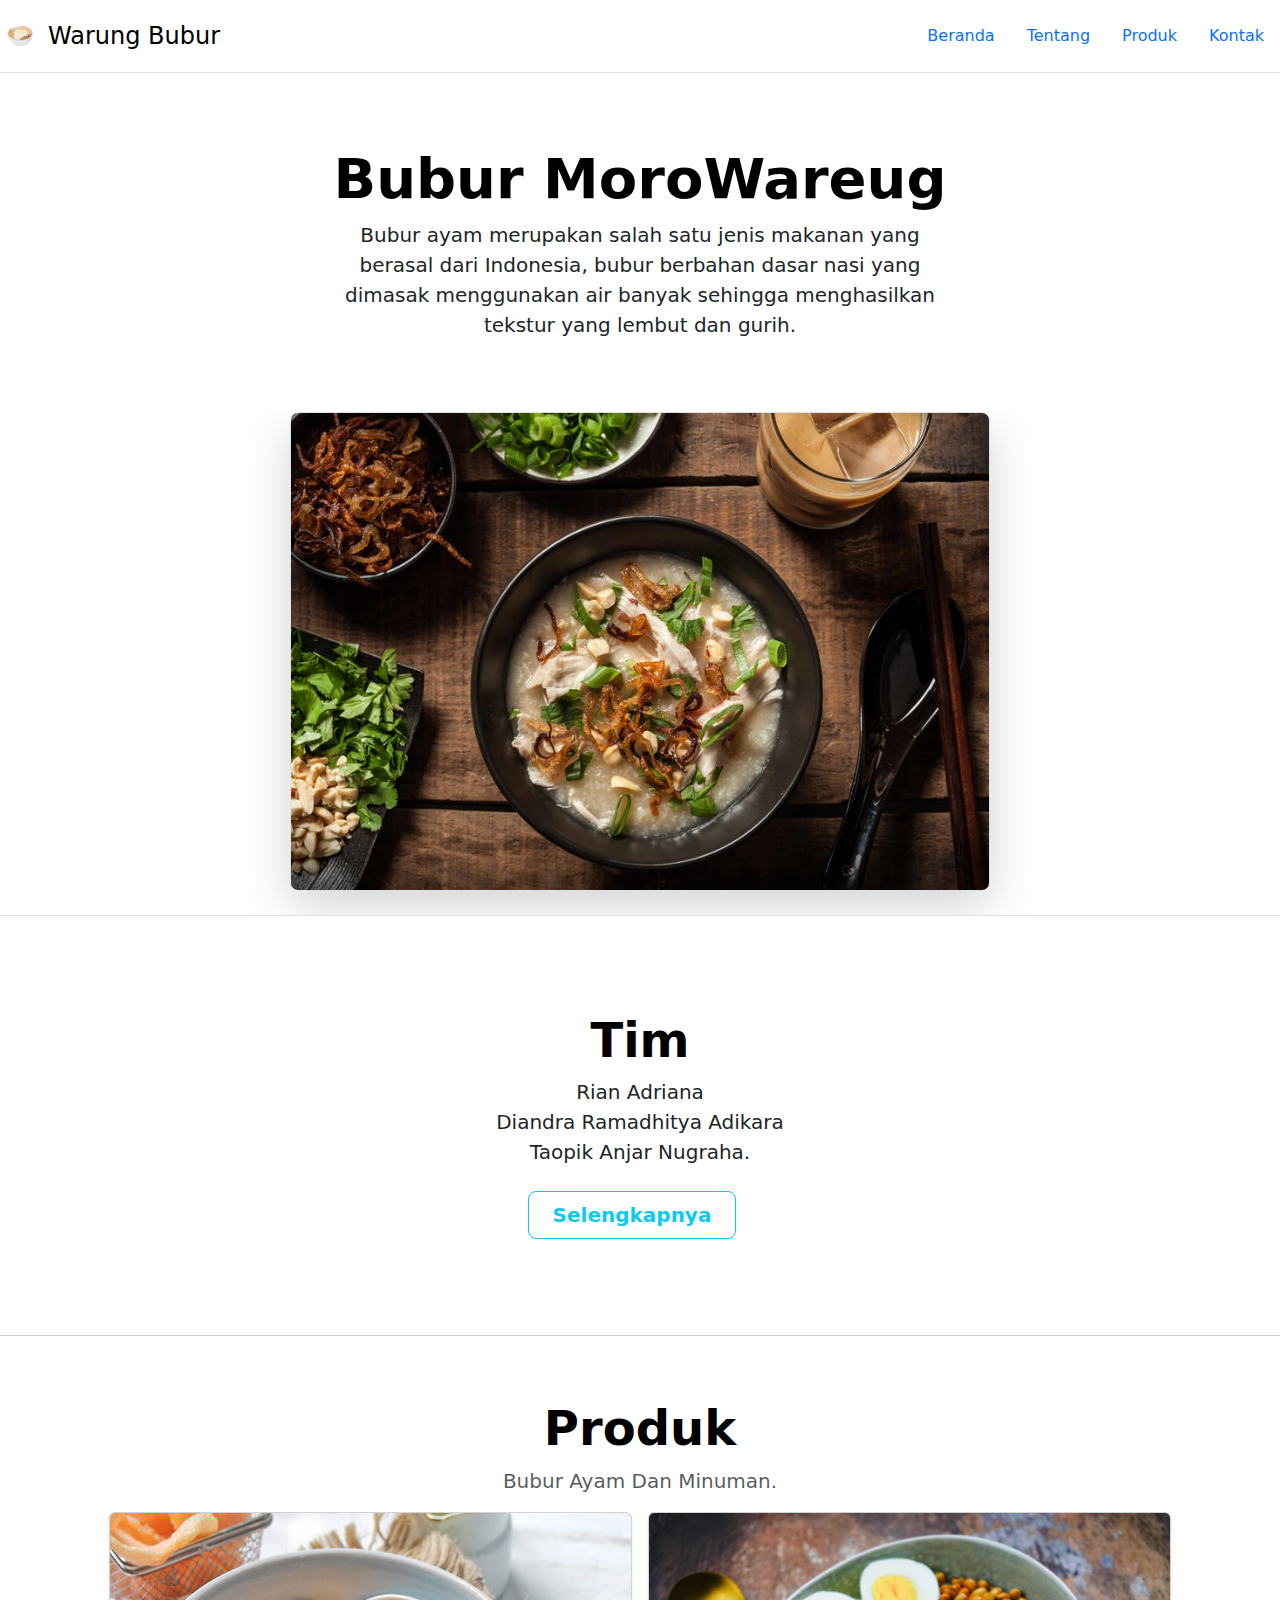
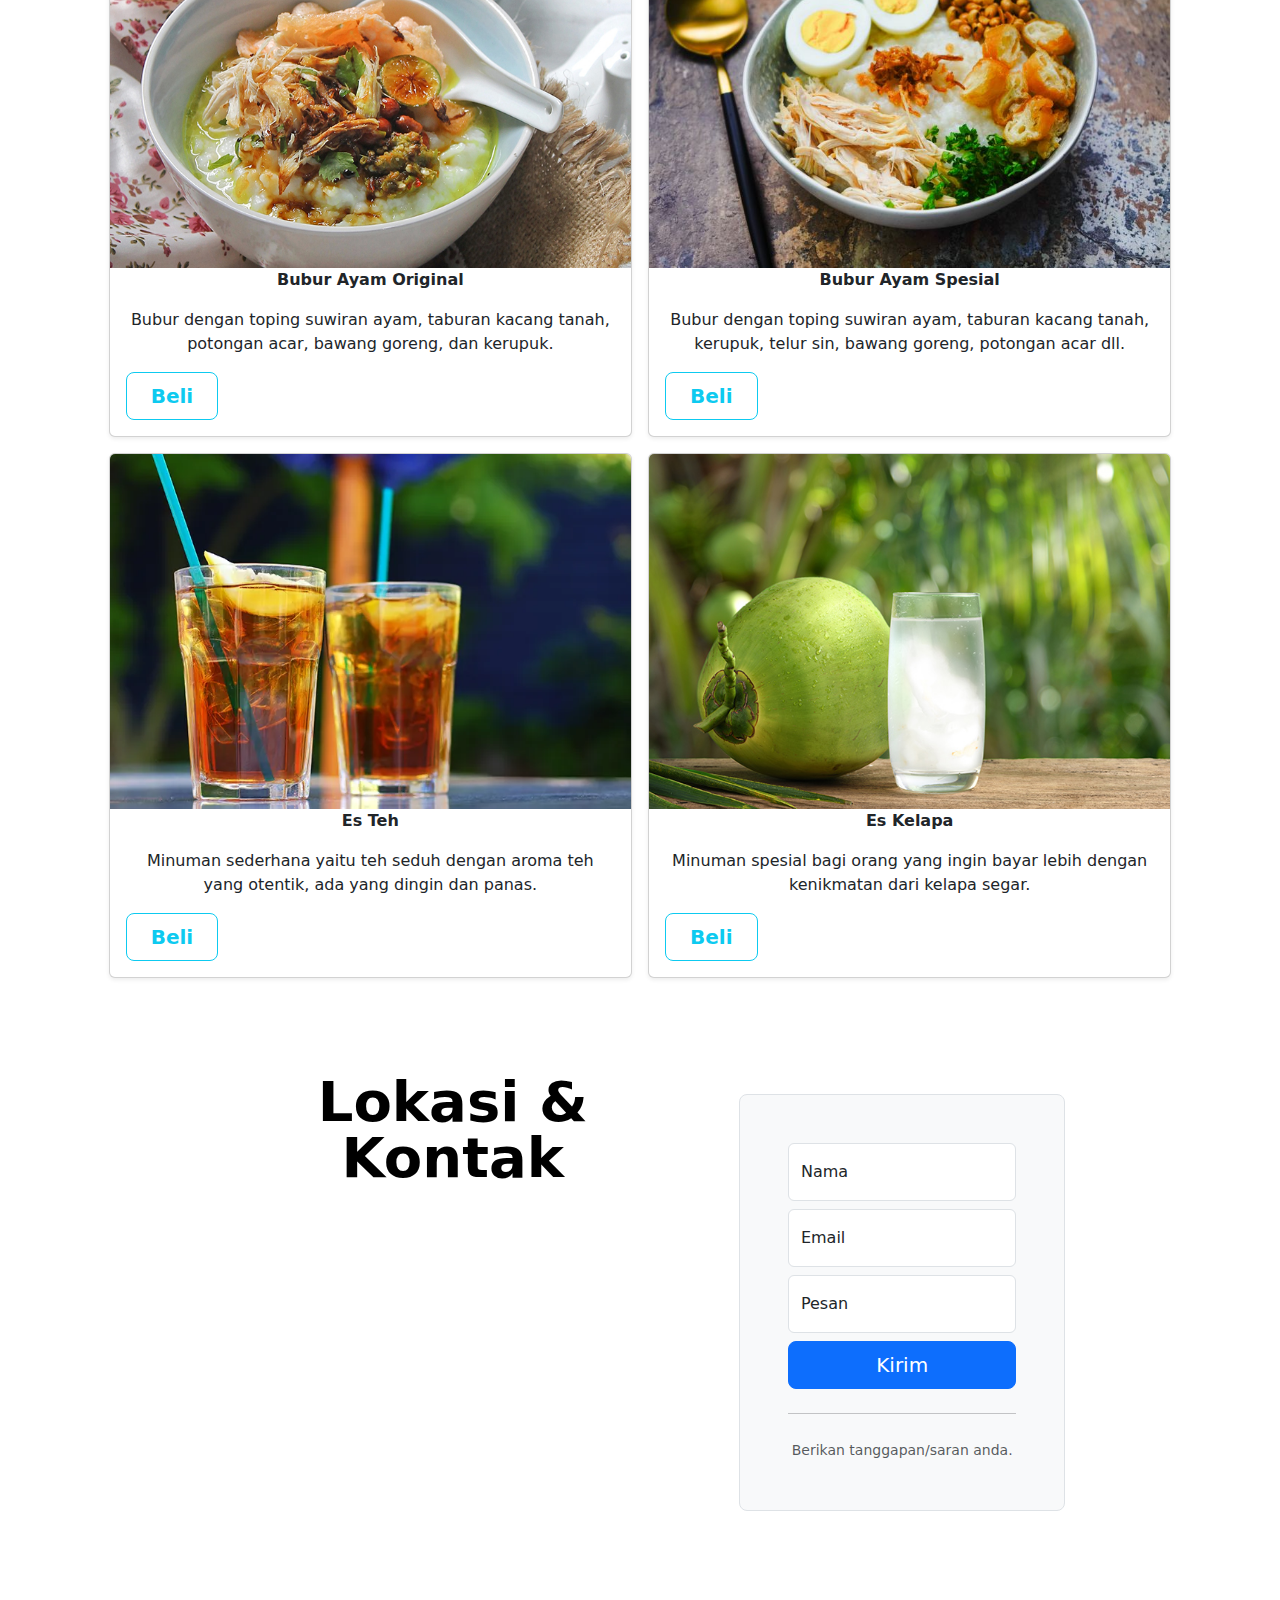
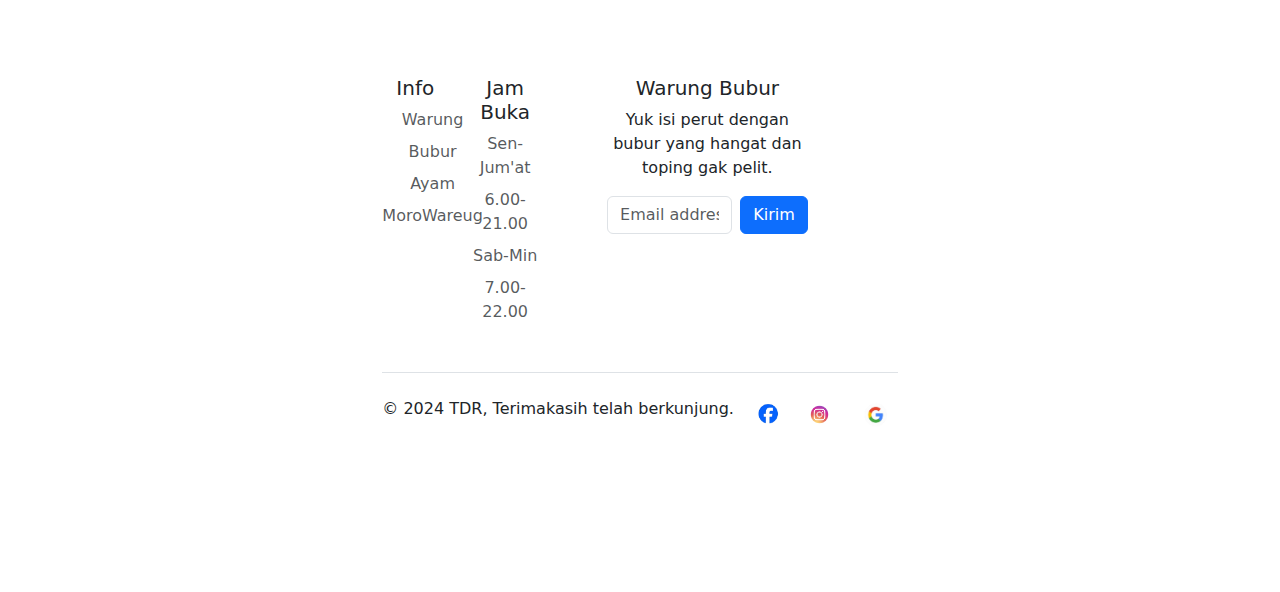
<file: index.html>
<!DOCTYPE html>
<html lang="en">

<head>
    <meta charset="UTF-8">
    <meta http-equiv="X-UA-Compatible" content="IE=edge">
    <meta name="viewport" content="width=device-width, initial-scale=1.0">
    <title>Bubur</title>
    <link rel="stylesheet" href="bootstrap/css/bootstrap.min.css">
    <link rel="stylesheet" type="text/css" href="https://cdn.prinsh.com/NathanPrinsley-textstyle/nprinsh-stext.css"/>

</head>

<body>
    <header class="d-flex flex-wrap justify-content-center py-3 mb-4 border-bottom">
        <a href="/" class="d-flex align-items-center mb-3 mb-md-0 me-md-auto link-body-emphasis text-decoration-none">
            <img src="asset/images/logo.png" class="bi me-2" width="40">
            <use xlink:href="#bootstrap" /></img>
            <span class="fs-4">Warung Bubur</span>
        </a>

        <ul class="nav nav-pills">
            <li class="nav-item"><a href="index.html" class="nav-link">Beranda</a></li>
            <li class="nav-item"><a href="tentang.html" class="nav-link">Tentang</a></li>
            <li class="nav-item"><a href="produk.html" class="nav-link">Produk</a></li>
            <li class="nav-item"><a href="kontak.html" class="nav-link">Kontak</a></li>
        </ul>
    </header>


    <!--Tentang-->
    <div class="px-4 pt-5 text-center border-bottom">
        <div class="nprinsley-text-glitchan"><h1 class="display-4 fw-bold text-body-emphasis">Bubur MoroWareug</h1></div>
        <div class="col-lg-6 mx-auto">
            <p class="lead mb-4">Bubur ayam merupakan salah satu jenis makanan yang berasal dari Indonesia, bubur
                berbahan dasar nasi yang dimasak menggunakan air banyak sehingga menghasilkan tekstur yang lembut dan
                gurih.</p>
            <div class="d-grid gap-2 d-sm-flex justify-content-sm-center mb-5">
            </div>
        </div>
        <div class="overflow-hidden" style="max-height: 100vh;">
            <div class="container px-5">
                <img src="asset/images/menu2.jpg" class="img-fluid border rounded-3 shadow-lg mb-4" alt="Example image"
                    width="700" height="500" loading="lazy">
            </div>
        </div>
    </div>
    <!--Tim-->
    <div class="px-4 py-5 my-5 text-center">
        <h1 class="display-5 fw-bold text-body-emphasis">Tim</h1>
        <div class="col-lg-6 mx-auto">
            <p class="lead mb-4">Rian Adriana <br> Diandra Ramadhitya Adikara <br> Taopik Anjar Nugraha.</p>
            <div class="d-grid gap-2 d-sm-flex justify-content-sm-center">
                <button type="button" class="btn btn-outline-info btn-lg px-4 me-sm-3 fw-bold"><a href="team.html"
                        class="nav-link">Selengkapnya</a></button>
            </div>
        </div>
    </div>
    <hr>

    <!--Produk-->
    <div class="row py-lg-5 text-center">
        <div class="col-lg-10 col-md-8 mx-auto">
            <h1 class="display-5 fw-bold text-body-emphasis">Produk</h1>
            <p class="lead text-body-secondary">Bubur Ayam Dan Minuman.</p>
            <div class="row row-cols-1 row-cols-sm-2 g-3">
                <div class="col">
                    <div class="card shadow-sm">
                        <img class="bd-placeholder-img card-img-top" width="100%" height="355"
                            src="asset/images/menu1.jpg" role="img" aria-label="Placeholder: Thumbnail"
                            preserveAspectRatio="xMidYMid slice" focusable="false">
                        <title>Placeholder</title>
                        <rect width="100%" height="100%" fill="#55595c" /><text x="50%" y="50%" fill="#eceeef"
                            dy=".3em"><strong>Bubur Ayam Original</strong></text></img>
                        <div class="card-body">
                            <p class="card-text">Bubur dengan toping suwiran ayam, taburan kacang tanah, potongan
                                acar, bawang goreng, dan kerupuk.</p>
                            <div class="d-flex justify-content-between align-items-center">
                                <div class="d-grid gap-2 d-sm-flex justify-content-sm-center">
                                    <a href="https://wa.me/6285793773504?text=Halo%2C%20saya%20mau%20pesan"
                                    class="nav-link"><button type="button" class="btn btn-outline-info btn-lg px-4 me-sm-3 fw-bold">Beli</button></a>
                                  </div>
                            </div>
                        </div>
                    </div>
                </div>
                <div class="col">
                    <div class="card shadow-sm">
                        <img class="bd-placeholder-img card-img-top" width="100%" height="355"
                            src="asset/images/menu3.jpg" role="img" aria-label="Placeholder: Thumbnail"
                            preserveAspectRatio="xMidYMid slice" focusable="false">
                        <title>Placeholder</title>
                        <rect width="100%" height="100%" fill="#55595c" /><text x="50%" y="50%" fill="#eceeef"
                            dy=".3em"><strong>Bubur Ayam Spesial</strong></text></img>
                        <div class="card-body">
                            <p class="card-text">Bubur dengan toping suwiran ayam, taburan kacang tanah, kerupuk,
                                telur sin, bawang goreng, potongan acar dll.</p>
                            <div class="d-flex justify-content-between align-items-center">
                                <div class="d-grid gap-2 d-sm-flex justify-content-sm-center">
                                    <a href="https://wa.me/6285793773504?text=Halo%2C%20saya%20mau%20pesan"
                                    class="nav-link"><button type="button" class="btn btn-outline-info btn-lg px-4 me-sm-3 fw-bold">Beli</button></a>
                                  </div>
                            </div>
                        </div>
                    </div>
                </div>
                <div class="col">
                    <div class="card shadow-sm">
                        <img class="bd-placeholder-img card-img-top" width="100%" height="355"
                            src="asset/images/menu4.webp" role="img" aria-label="Placeholder: Thumbnail"
                            preserveAspectRatio="xMidYMid slice" focusable="false">
                        <title>Placeholder</title>
                        <rect width="100%" height="100%" fill="#55595c" /><text x="50%" y="50%" fill="#eceeef"
                            dy=".3em"><strong>Es Teh</strong></text></img>
                        <div class="card-body">
                            <p class="card-text">Minuman sederhana yaitu teh seduh dengan aroma teh yang otentik, ada yang dingin dan
                                panas.</p>
                            <div class="d-flex justify-content-between align-items-center">
                                <div class="d-grid gap-2 d-sm-flex justify-content-sm-center">
                                    <a href="https://wa.me/6285793773504?text=Halo%2C%20saya%20mau%20pesan"
                                    class="nav-link"><button type="button" class="btn btn-outline-info btn-lg px-4 me-sm-3 fw-bold">Beli</button></a>
                                  </div>
                            </div>
                        </div>
                    </div>
                </div>

                <div class="col">
                    <div class="card shadow-sm">
                        <img class="bd-placeholder-img card-img-top" width="100%" height="355"
                            src="asset/images/menu6.jpg" role="img" aria-label="Placeholder: Thumbnail"
                            preserveAspectRatio="xMidYMid slice" focusable="false">
                        <title>Placeholder</title>
                        <rect width="100%" height="100%" fill="#55595c" /><text x="50%" y="50%" fill="#eceeef"
                            dy=".3em"><strong>Es Kelapa</strong></text></img>
                        <div class="card-body">
                            <p class="card-text">Minuman spesial bagi orang yang ingin bayar lebih dengan kenikmatan
                                dari kelapa segar.</p>
                            <div class="d-flex justify-content-between align-items-center">
                                <div class="d-grid gap-2 d-sm-flex justify-content-sm-center">
                                    <a href="https://wa.me/6285793773504?text=Halo%2C%20saya%20mau%20pesan"
                                    class="nav-link"><button type="button" class="btn btn-outline-info btn-lg px-4 me-sm-3 fw-bold">Beli</button></a>
                                  </div>
                            </div>
                        </div>
                    </div>
                </div>



    <!-- CONTACT -->
    <div class="container col-xl-10 col-xxl-8 px-4 py-5">
        <div class="row align-items-center g-lg-5 py-5">
            <div class="col-lg-7 text-center text-lg-start">
                <h1 class="display-4 fw-bold lh-1 text-body-emphasis mb-3 text-center">Lokasi & Kontak
                </h1>
                <div class="col-lg-10 fs-4">
                    <iframe src="https://www.google.com/maps/embed?pb=!3m2!1sid!2sid!4v1701322136020!5m2!1sid!2sid!6m8!1m7!1sTI-H2fX9r-pxX_soaba2JA!2m2!1d-7.649246708893428!2d108.7534797992018!3f109.21527!4f0!5f0.7820865974627469" width="350" height="320" style="border:0;" allowfullscreen="" loading="lazy" referrerpolicy="no-referrer-when-downgrade"></iframe>
                </div>
            </div>
            <div class="col-md-10 mx-auto col-lg-5">
                <form class="p-4 p-md-5 border rounded-3 bg-body-tertiary">
                    <div class="form-floating mb-2">
                        <input type="email" class="form-control" id="floatingInput" placeholder="name@example.com">
                        <label for="floatingInput">Nama</label>
                    </div>
                    <div class="form-floating mb-2">
                        <input type="password" class="form-control" id="floatingPassword" placeholder="Password">
                        <label for="floatingPassword">Email</label>
                    </div>
                    <div class="form-floating mb-2">
                        <input type="password" class="form-control" id="floatingPassword" placeholder="Password">
                        <label for="floatingPassword">Pesan</label>
                    </div>
                    <button class="w-100 btn btn-lg btn-primary" type="submit">Kirim</button>
                    <hr class="my-4">
                    <small class="text-body-secondary">Berikan tanggapan/saran anda.</small>
                </form>
            </div>
        </div>
    </div>

    <!-- FOOTER -->
    <div class="container col md-12">
        <footer class="py-5">
            <div class="row">
                <div class="col-12 col-md-2 mb-3">
                    <h5>Info</h5>
                    <ul class="nav flex-column">
                        <li class="nav-item mb-2"><a href="#" class="nav-link p-0 text-body-secondary">Warung</a></li>
                        <li class="nav-item mb-2"><a href="#" class="nav-link p-0 text-body-secondary">Bubur</a>
                        </li>
                        <li class="nav-item mb-2"><a href="#" class="nav-link p-0 text-body-secondary">Ayam</a>
                        </li>
                        <li class="nav-item mb-2"><a href="#" class="nav-link p-0 text-body-secondary">MoroWareug</a>
                        </li>
                    </ul>
                </div>

                <div class="col-12 col-md-2 mb-3">
                    <h5>Jam Buka</h5>
                    <ul class="nav flex-column">
                        <li class="nav-item mb-2"><a href="#" class="nav-link p-0 text-body-secondary">Sen-Jum'at</a></li>
                        <li class="nav-item mb-2"><a href="#" class="nav-link p-0 text-body-secondary">6.00-21.00</a>
                        </li>
                        <li class="nav-item mb-2"><a href="#" class="nav-link p-0 text-body-secondary">Sab-Min</a></li>
                        <li class="nav-item mb-2"><a href="#" class="nav-link p-0 text-body-secondary">7.00-22.00</a>
                        </li>
                    </ul>
                </div>

                <div class="col-md-5 offset-md-1 mb-3">
                    <form>
                        <h5>Warung Bubur</h5>
                        <p>Yuk isi perut dengan bubur yang hangat dan toping gak pelit.</p>
                        <div class="d-flex flex-column flex-sm-row w-100 gap-2">
                            <label for="newsletter1" class="visually-hidden">Email</label>
                            <input id="newsletter1" type="text" class="form-control" placeholder="Email address">
                            <button class="btn btn-primary" type="submit">Kirim</button>
                        </div>
                    </form>
                </div>
            </div>

            <div class="d-flex flex-column flex-sm-row justify-content-between py-4 my-4 border-top">
                <p>&copy; 2024 TDR, Terimakasih telah berkunjung.</p>
                <ul class="list-unstyled d-flex">
                    <li class="ms-3"><a class="link-body-emphasis" href="https://www.facebook.com/?locale=id_ID"><img src="asset/images/fb.png" class="bi"
                                width="35" height="35"></img></a>
                    </li>
                    <li class="ms-3"><a class="link-body-emphasis" href="https://www.instagram.com/"><img src="asset/images/ig.png" class="bi"
                                width="35" height="35"></img></a>
                    </li>
                    <li class="ms-3"><a class="link-body-emphasis" href="https://www.google.co.id/?hl=id"><img
                                src="asset/images/gg.png" class="bi" width="45" height="35"></img></a></li>
                </ul>
            </div>
        </footer>
    </div>

    <script src="bootstrap/js/bootstrap.min.js"></script>

</body>

</html>
</file>
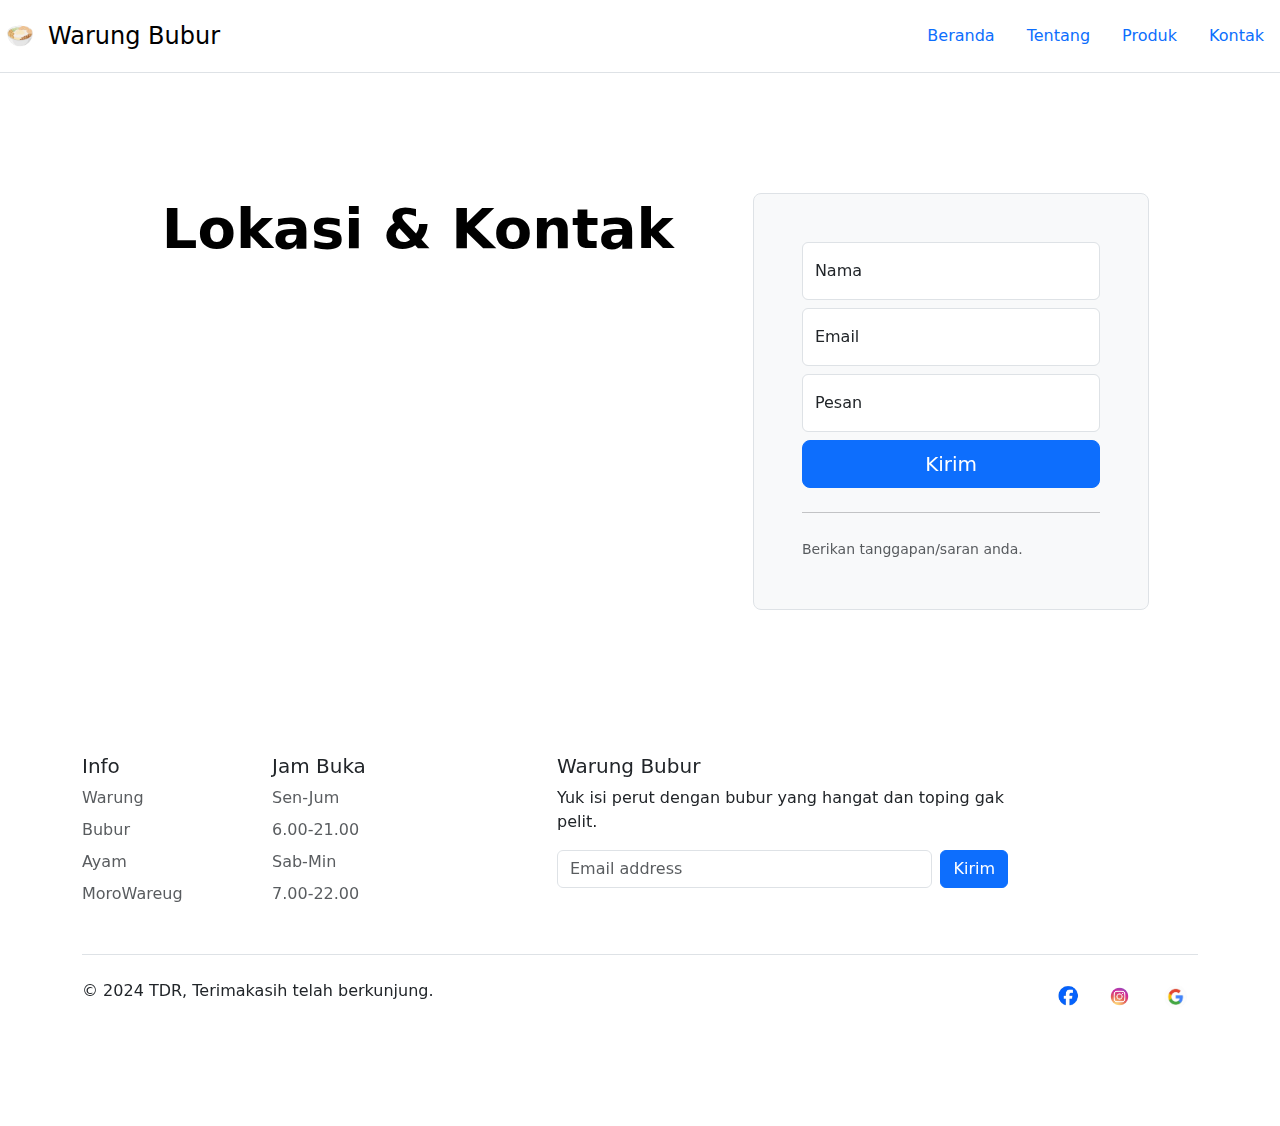
<file: kontak.html>
<!DOCTYPE html>
<html lang="en">

<head>
     <meta charset="UTF-8">
     <meta http-equiv="X-UA-Compatible" content="IE=edge">
     <meta name="viewport" content="width=device-width, initial-scale=1.0">
     <title>kontak</title>
     <link rel="stylesheet" href="bootstrap/css/bootstrap.min.css">
</head>

<body>
     <!--Header-->
     <header class="d-flex flex-wrap justify-content-center py-3 mb-4 border-bottom">
          <a href="/" class="d-flex align-items-center mb-3 mb-md-0 me-md-auto link-body-emphasis text-decoration-none">
               <img src="asset/images/logo.png" class="bi me-2" width="40">
               <use xlink:href="#bootstrap" /></img>
               <span class="fs-4">Warung Bubur</span>
          </a>

          <ul class="nav nav-pills">
               <li class="nav-item"><a href="index.html" class="nav-link">Beranda</a></li>
               <li class="nav-item"><a href="tentang.html" class="nav-link">Tentang</a></li>
               <li class="nav-item"><a href="produk.html" class="nav-link">Produk</a></li>
               <li class="nav-item"><a href="kontak.html" class="nav-link">Kontak</a></li>
          </ul>
     </header>
     <!-- CONTACT -->
    <div class="container col-xl-10 col-xxl-8 px-4 py-5">
     <div class="row align-items-center g-lg-5 py-5">
         <div class="col-lg-7 text-center text-lg-start">
             <h1 class="display-4 fw-bold lh-1 text-body-emphasis mb-3 text-center">Lokasi & Kontak
             </h1>
             <div class="col-lg-10 fs-4">
               <iframe src="https://www.google.com/maps/embed?pb=!3m2!1sid!2sid!4v1701322136020!5m2!1sid!2sid!6m8!1m7!1sTI-H2fX9r-pxX_soaba2JA!2m2!1d-7.649246708893428!2d108.7534797992018!3f109.21527!4f0!5f0.7820865974627469" width="350" height="320" style="border:0;" allowfullscreen="" loading="lazy" referrerpolicy="no-referrer-when-downgrade"></iframe>
             </div>
         </div>
         <div class="col-md-10 mx-auto col-lg-5">
             <form class="p-4 p-md-5 border rounded-3 bg-body-tertiary">
                 <div class="form-floating mb-2">
                     <input type="text" class="form-control" id="floatingInput" placeholder="text">
                     <label for="floatingInput">Nama</label>
                 </div>
                 <div class="form-floating mb-2">
                     <input type="email" class="form-control" id="floatingPassword" placeholder="name@example.com">
                     <label for="floatingPassword">Email</label>
                 </div>
                 <div class="form-floating mb-2">
                     <input type="text" class="form-control" id="floatingPassword" placeholder="Pesan">
                     <label for="floatingPassword">Pesan</label>
                 </div>
                 <button class="w-100 btn btn-lg btn-primary" type="submit">Kirim</button>
                 <hr class="my-4">
                 <small class="text-body-secondary">Berikan tanggapan/saran anda.</small>
             </form>
         </div>
     </div>
 </div>

 <!-- FOOTER -->
 <div class="container col md-12">
     <footer class="py-5">
         <div class="row">
             <div class="col-12 col-md-2 mb-3">
                 <h5>Info</h5>
                 <ul class="nav flex-column">
                     <li class="nav-item mb-2"><a href="#" class="nav-link p-0 text-body-secondary">Warung</a></li>
                     <li class="nav-item mb-2"><a href="#" class="nav-link p-0 text-body-secondary">Bubur</a>
                     </li>
                     <li class="nav-item mb-2"><a href="#" class="nav-link p-0 text-body-secondary">Ayam</a>
                     </li>
                     <li class="nav-item mb-2"><a href="#" class="nav-link p-0 text-body-secondary">MoroWareug</a>
                     </li>
                 </ul>
             </div>

             <div class="col-12 col-md-2 mb-3">
                 <h5>Jam Buka</h5>
                 <ul class="nav flex-column">
                     <li class="nav-item mb-2"><a href="#" class="nav-link p-0 text-body-secondary">Sen-Jum</a></li>
                     <li class="nav-item mb-2"><a href="#" class="nav-link p-0 text-body-secondary">6.00-21.00</a>
                     </li>
                     <li class="nav-item mb-2"><a href="#" class="nav-link p-0 text-body-secondary">Sab-Min</a></li>
                     <li class="nav-item mb-2"><a href="#" class="nav-link p-0 text-body-secondary">7.00-22.00</a>
                     </li>
                 </ul>
             </div>

             <div class="col-md-5 offset-md-1 mb-3">
                 <form>
                     <h5>Warung Bubur</h5>
                     <p>Yuk isi perut dengan bubur yang hangat dan toping gak pelit.</p>
                     <div class="d-flex flex-column flex-sm-row w-100 gap-2">
                         <label for="newsletter1" class="visually-hidden">Email</label>
                         <input id="newsletter1" type="text" class="form-control" placeholder="Email address">
                         <button class="btn btn-primary" type="submit">Kirim</button>
                     </div>
                 </form>
             </div>
         </div>

         <div class="d-flex flex-column flex-sm-row justify-content-between py-4 my-4 border-top">
             <p>&copy; 2024 TDR, Terimakasih telah berkunjung.</p>
             <ul class="list-unstyled d-flex">
                 <li class="ms-3"><a class="link-body-emphasis" href="https://www.facebook.com/?locale=id_ID"><img src="asset/images/fb.png" class="bi"
                             width="35" height="35"></img></a>
                 </li>
                 <li class="ms-3"><a class="link-body-emphasis" href="https://www.instagram.com/"><img src="asset/images/ig.png" class="bi"
                             width="35" height="35"></img></a>
                 </li>
                 <li class="ms-3"><a class="link-body-emphasis" href="https://www.google.co.id/?hl=id"><img
                             src="asset/images/gg.png" class="bi" width="45" height="35"></img></a></li>
             </ul>
         </div>
     </footer>
 </div>

     <script src="bootstrap/js/bootstrap.min.js"></script>

</body>

</html>
</file>
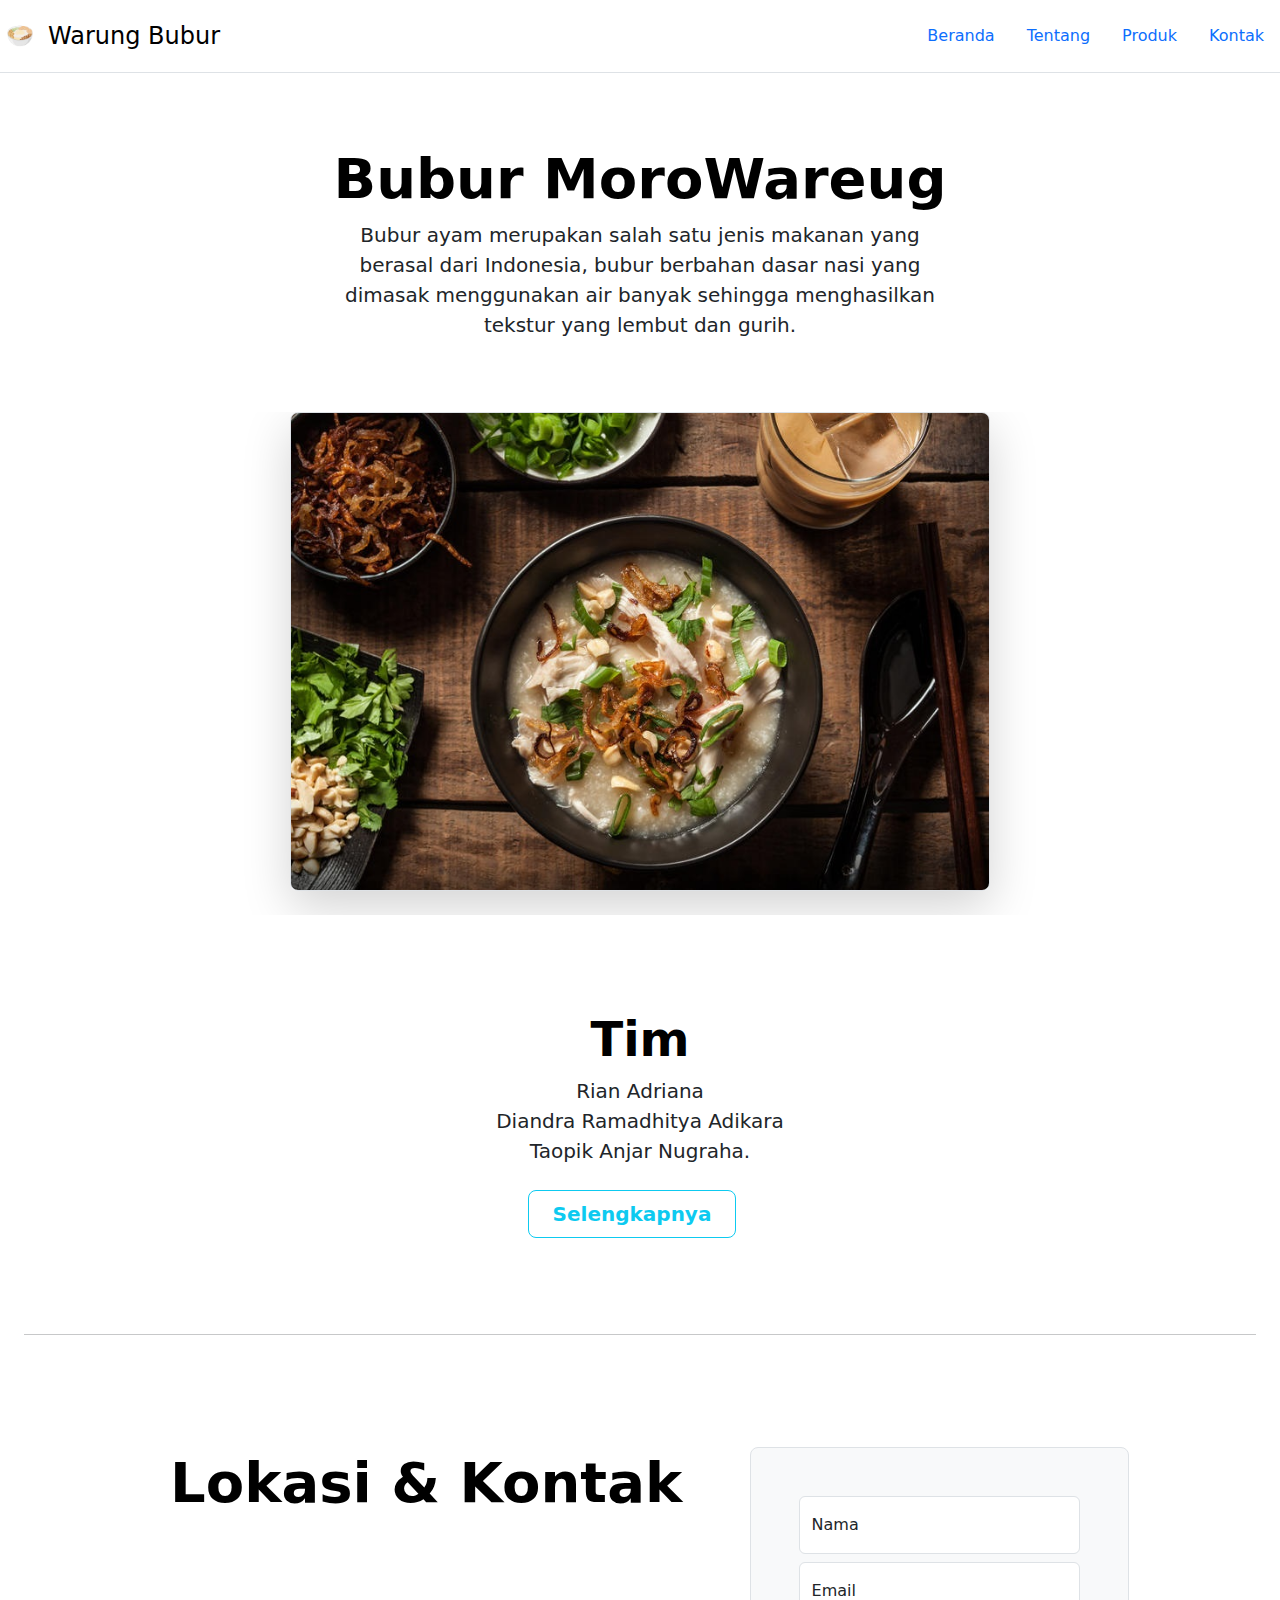
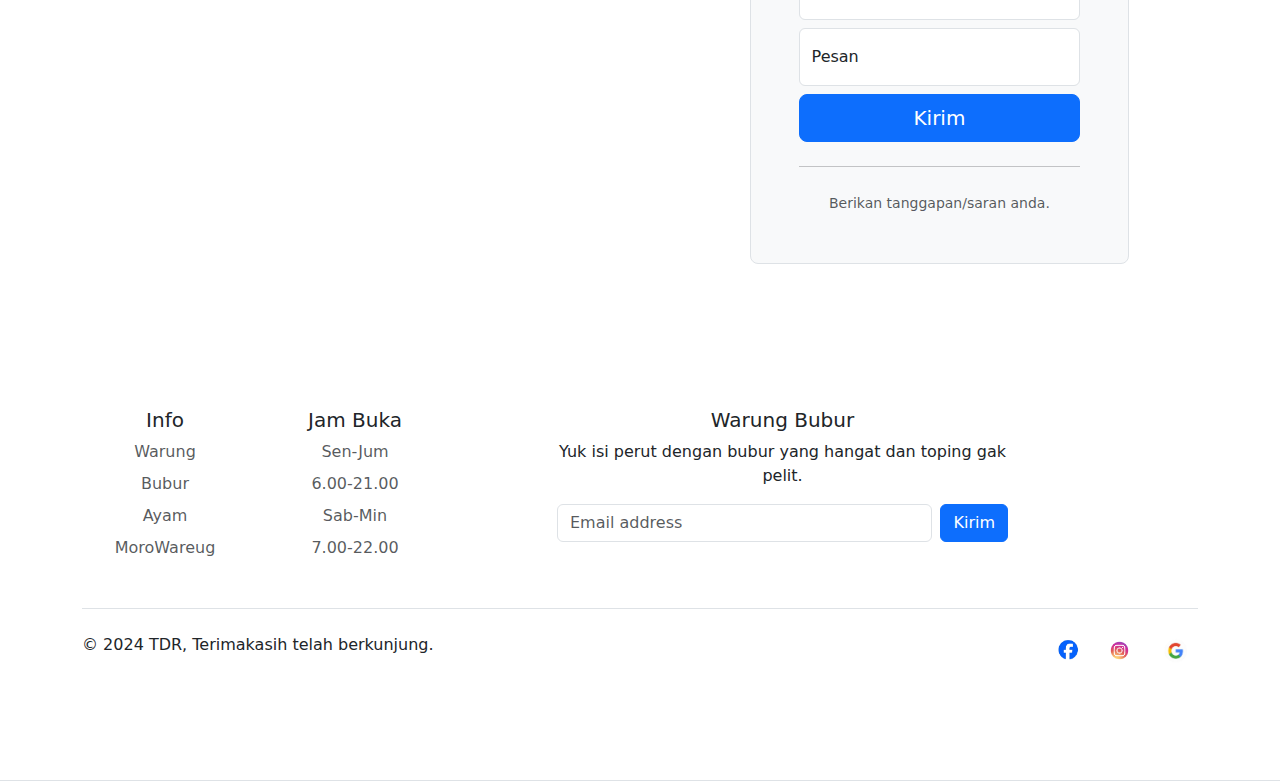
<file: tentang.html>
<!DOCTYPE html>
<html lang="en">

<head>
     <meta charset="UTF-8">
     <meta http-equiv="X-UA-Compatible" content="IE=edge">
     <meta name="viewport" content="width=device-width, initial-scale=1.0">
     <title>Tentang</title>
     <link rel="stylesheet" href="bootstrap/css/bootstrap.min.css">
</head>

<body>
     <!--Header-->
     <header class="d-flex flex-wrap justify-content-center py-3 mb-4 border-bottom">
          <a href="/" class="d-flex align-items-center mb-3 mb-md-0 me-md-auto link-body-emphasis text-decoration-none">
               <img src="asset/images/logo.png" class="bi me-2" width="40">
               <use xlink:href="#bootstrap" /></img>
               <span class="fs-4">Warung Bubur</span>
          </a>

          <ul class="nav nav-pills">
               <li class="nav-item"><a href="index.html" class="nav-link">Beranda</a></li>
               <li class="nav-item"><a href="tentang.html" class="nav-link">Tentang</a></li>
               <li class="nav-item"><a href="produk.html" class="nav-link">Produk</a></li>
               <li class="nav-item"><a href="kontak.html" class="nav-link">Kontak</a></li>
          </ul>
     </header>
     <!--Tentang-->
     <div class="px-4 pt-5 text-center border-bottom">
          <h1 class="display-4 fw-bold text-body-emphasis">Bubur MoroWareug</h1>
          <div class="col-lg-6 mx-auto">
               <p class="lead mb-4">Bubur ayam merupakan salah satu jenis makanan yang berasal dari Indonesia, bubur
                    berbahan dasar nasi yang dimasak menggunakan air banyak sehingga menghasilkan tekstur yang lembut
                    dan gurih.</p>
               <div class="d-grid gap-2 d-sm-flex justify-content-sm-center mb-5">
               </div>
          </div>
          <div class="overflow-hidden" style="max-height: 100vh;">
               <div class="container px-5">
                    <img src="asset/images/menu2.jpg" class="img-fluid border rounded-3 shadow-lg mb-4"
                         alt="Example image" width="700" height="500" loading="lazy">
               </div>
          </div>
          <!--Tim-->
    <div class="px-4 py-5 my-5 text-center">
     <h1 class="display-5 fw-bold text-body-emphasis">Tim</h1>
     <div class="col-lg-6 mx-auto">
         <p class="lead mb-4">Rian Adriana <br> Diandra Ramadhitya Adikara <br> Taopik Anjar Nugraha.</p>
         <div class="d-grid gap-2 d-sm-flex justify-content-sm-center">
             <button type="button" class="btn btn-outline-info btn-lg px-4 me-sm-3 fw-bold"><a href="team.html"
                     class="nav-link">Selengkapnya</a></button>
         </div>
     </div>
 </div>
 <hr>

          <!-- CONTACT -->
          <div class="container col-xl-10 col-xxl-8 px-4 py-5">
               <div class="row align-items-center g-lg-5 py-5">
                    <div class="col-lg-7 text-center text-lg-start">
                         <h1 class="display-4 fw-bold lh-1 text-body-emphasis mb-3 text-center">Lokasi & Kontak
                         </h1>
                         <div class="col-lg-10 fs-4">
                              <iframe src="https://www.google.com/maps/embed?pb=!3m2!1sid!2sid!4v1701322136020!5m2!1sid!2sid!6m8!1m7!1sTI-H2fX9r-pxX_soaba2JA!2m2!1d-7.649246708893428!2d108.7534797992018!3f109.21527!4f0!5f0.7820865974627469" width="350" height="320" style="border:0;" allowfullscreen="" loading="lazy" referrerpolicy="no-referrer-when-downgrade"></iframe>
                         </div>
                    </div>
                    <div class="col-md-10 mx-auto col-lg-5">
                         <form class="p-4 p-md-5 border rounded-3 bg-body-tertiary">
                              <div class="form-floating mb-2">
                                   <input type="email" class="form-control" id="floatingInput"
                                        placeholder="name@example.com">
                                   <label for="floatingInput">Nama</label>
                              </div>
                              <div class="form-floating mb-2">
                                   <input type="password" class="form-control" id="floatingPassword"
                                        placeholder="Password">
                                   <label for="floatingPassword">Email</label>
                              </div>
                              <div class="form-floating mb-2">
                                   <input type="password" class="form-control" id="floatingPassword"
                                        placeholder="Password">
                                   <label for="floatingPassword">Pesan</label>
                              </div>
                              <button class="w-100 btn btn-lg btn-primary" type="submit">Kirim</button>
                              <hr class="my-4">
                              <small class="text-body-secondary">Berikan tanggapan/saran anda.</small>
                         </form>
                    </div>
               </div>
          </div>

          <!-- FOOTER -->
          <div class="container col md-12">
               <footer class="py-5">
                    <div class="row">
                         <div class="col-12 col-md-2 mb-3">
                              <h5>Info</h5>
                              <ul class="nav flex-column">
                                   <li class="nav-item mb-2"><a href="#"
                                             class="nav-link p-0 text-body-secondary">Warung</a></li>
                                   <li class="nav-item mb-2"><a href="#"
                                             class="nav-link p-0 text-body-secondary">Bubur</a>
                                   </li>
                                   <li class="nav-item mb-2"><a href="#"
                                             class="nav-link p-0 text-body-secondary">Ayam</a>
                                   </li>
                                   <li class="nav-item mb-2"><a href="#"
                                             class="nav-link p-0 text-body-secondary">MoroWareug</a>
                                   </li>
                              </ul>
                         </div>

                         <div class="col-12 col-md-2 mb-3">
                              <h5>Jam Buka</h5>
                              <ul class="nav flex-column">
                                   <li class="nav-item mb-2"><a href="#"
                                             class="nav-link p-0 text-body-secondary">Sen-Jum</a></li>
                                   <li class="nav-item mb-2"><a href="#"
                                             class="nav-link p-0 text-body-secondary">6.00-21.00</a>
                                   </li>
                                   <li class="nav-item mb-2"><a href="#"
                                             class="nav-link p-0 text-body-secondary">Sab-Min</a></li>
                                   <li class="nav-item mb-2"><a href="#"
                                             class="nav-link p-0 text-body-secondary">7.00-22.00</a>
                                   </li>
                              </ul>
                         </div>

                         <div class="col-md-5 offset-md-1 mb-3">
                              <form>
                                   <h5>Warung Bubur</h5>
                                   <p>Yuk isi perut dengan bubur yang hangat dan toping gak pelit.</p>
                                   <div class="d-flex flex-column flex-sm-row w-100 gap-2">
                                        <label for="newsletter1" class="visually-hidden">Email</label>
                                        <input id="newsletter1" type="text" class="form-control"
                                             placeholder="Email address">
                                        <button class="btn btn-primary" type="submit">Kirim</button>
                                   </div>
                              </form>
                         </div>
                    </div>

                    <div class="d-flex flex-column flex-sm-row justify-content-between py-4 my-4 border-top">
                         <p>&copy; 2024 TDR, Terimakasih telah berkunjung.</p>
                         <ul class="list-unstyled d-flex">
                              <li class="ms-3"><a class="link-body-emphasis" href="https://www.facebook.com/?locale=id_ID"><img src="asset/images/fb.png"
                                             class="bi" width="35" height="35"></img></a>
                              </li>
                              <li class="ms-3"><a class="link-body-emphasis" href="https://www.instagram.com/"><img src="asset/images/ig.png"
                                             class="bi" width="35" height="35"></img></a>
                              </li>
                              <li class="ms-3"><a class="link-body-emphasis" href="https://www.google.co.id/?hl=id"><img
                                             src="asset/images/gg.png" class="bi" width="45" height="35"></img></a></li>
                         </ul>
                    </div>
               </footer>
          </div>

          <script src="bootstrap/js/bootstrap.min.js"></script>
</body>

</html>
</file>
